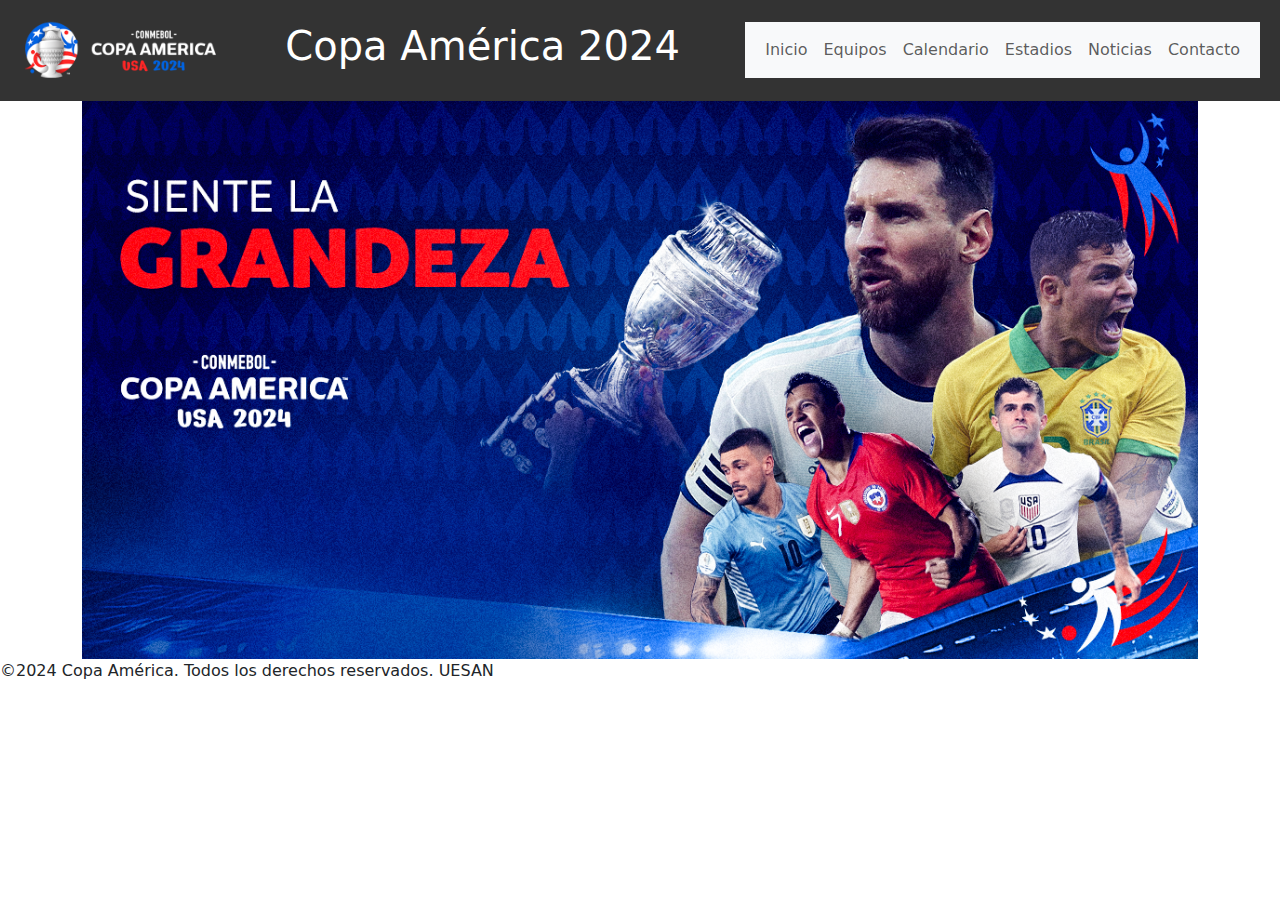
<file: index.html>
<!doctype html>
<html lang="en">
  <head>
    <meta charset="utf-8">
    <meta name="viewport" content="width=device-width, initial-scale=1">    
    <title>Copa América 2024</title>
    <link rel="stylesheet" href="styles.css">
    <link href="https://cdn.jsdelivr.net/npm/bootstrap@5.3.3/dist/css/bootstrap.min.css" rel="stylesheet" integrity="sha384-QWTKZyjpPEjISv5WaRU9OFeRpok6YctnYmDr5pNlyT2bRjXh0JMhjY6hW+ALEwIH" crossorigin="anonymous">
<script src="https://cdn.jsdelivr.net/npm/bootstrap@5.3.3/dist/js/bootstrap.bundle.min.js" integrity="sha384-YvpcrYf0tY3lHB60NNkmXc5s9fDVZLESaAA55NDzOxhy9GkcIdslK1eN7N6jIeHz" crossorigin="anonymous"></script>
  </head>
  <body>
    <header>
        <h1>Copa América 2024</h1>
    
        <div class="logo">
            <img src="images/logo_copa_480.png">
        </div>
        
        <nav class="navbar navbar-expand-lg bg-body-tertiary">
            <div class="container-fluid">
              
              <button class="navbar-toggler" type="button" data-bs-toggle="collapse" data-bs-target="#navbarSupportedContent" aria-controls="navbarSupportedContent" aria-expanded="false" aria-label="Toggle navigation">
                <span class="navbar-toggler-icon"></span>
              </button>
              <div class="collapse navbar-collapse" id="navbarSupportedContent">
                <ul class="navbar-nav me-auto mb-2 mb-lg-0">                  
                    <li class="nav-item"> <a href="index.html" class=" nav-link menu-link">Inicio</a></li>
                    <li class="nav-item"> <a href="equipos.html" class=" nav-link menu-link">Equipos</a></li>
                    <li class="nav-item"><a href="calendario.html" class=" nav-link menu-link">Calendario</a></li>
                    <li class="nav-item"><a href="estadios.html" class=" nav-link menu-link">Estadios</a></li>
                    <li class="nav-item"><a href="noticias.html" class="nav-link">Noticias</a> </li>
                    <li class="nav-item"><a href="#" class="nav-link">Contacto</a></li>
                  
                </ul>
                
              </div>
            </div>
          </nav>
       
        
    </header>
   <section class="container">
    <img src="/images/1200x600-esp-1.png" alt="" class="img-fluid">
   </section>
    
    
    </body>
    
    <footer>
    <p>&copy;2024 Copa América. Todos los derechos reservados. UESAN</p>
    </footer>
  </body>
</html>
</file>
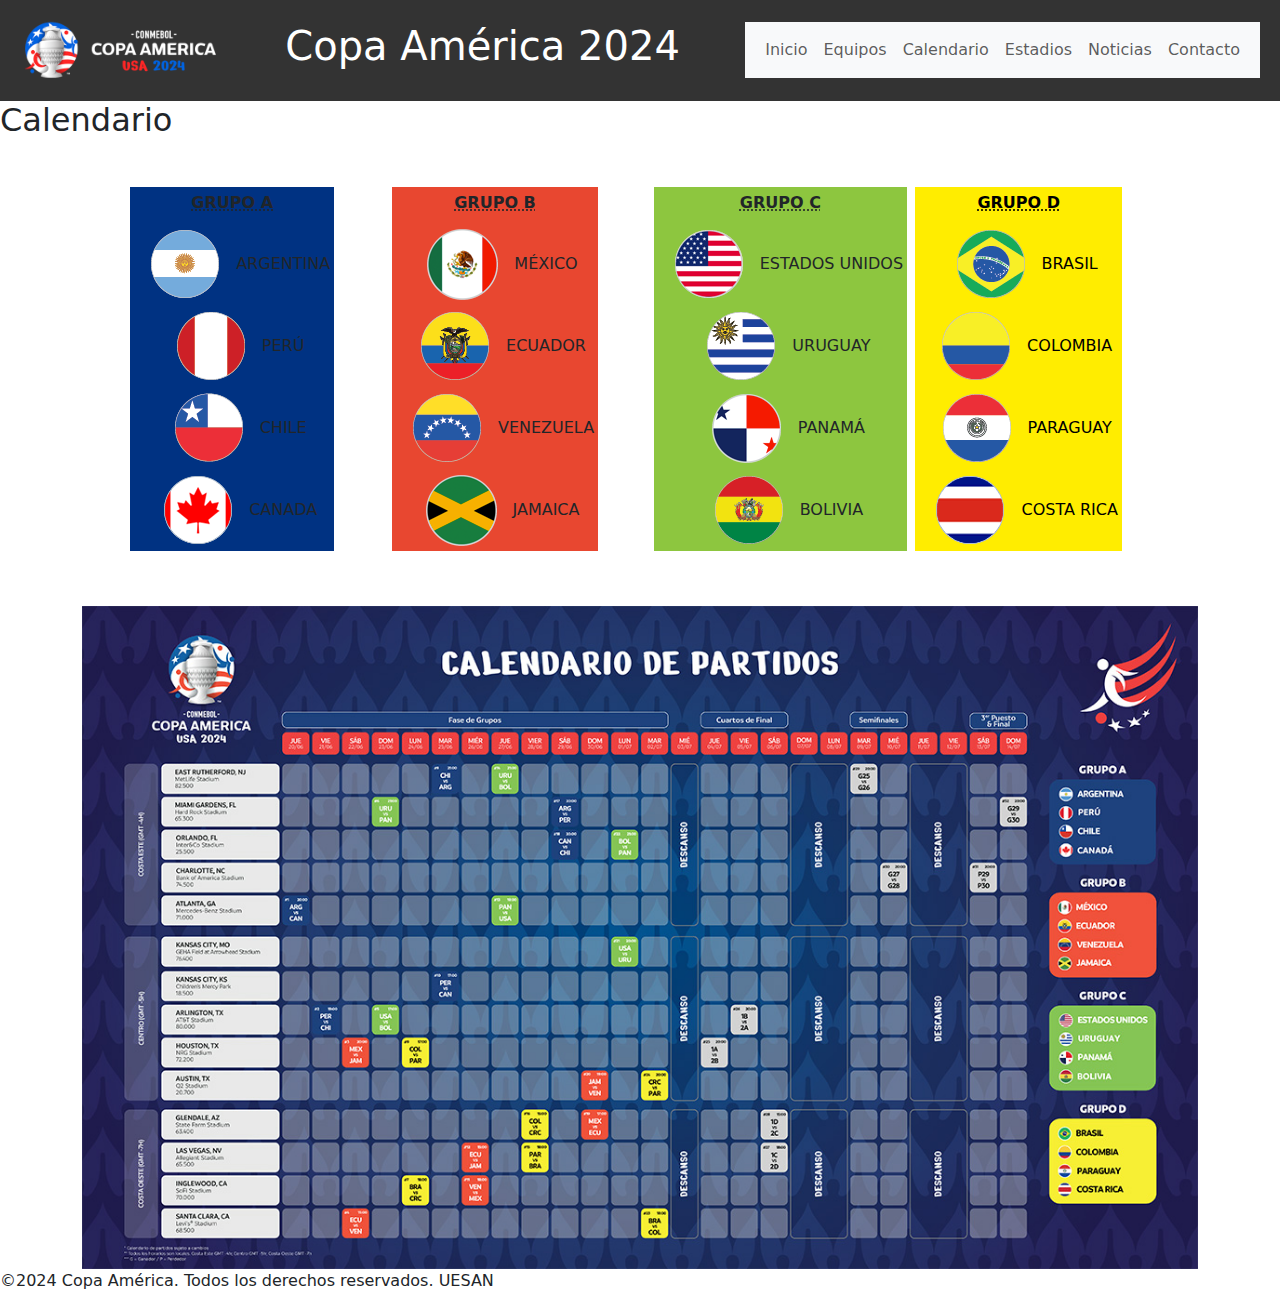
<file: calendario.html>
<!doctype html>
<html lang="en">
  <head>
    <meta charset="utf-8">
    <meta name="viewport" content="width=device-width, initial-scale=1">    
    <title>Copa América 2024 - Calendario</title>
    <link rel="stylesheet" href="styles.css">
    <link href="https://cdn.jsdelivr.net/npm/bootstrap@5.3.3/dist/css/bootstrap.min.css" rel="stylesheet" integrity="sha384-QWTKZyjpPEjISv5WaRU9OFeRpok6YctnYmDr5pNlyT2bRjXh0JMhjY6hW+ALEwIH" crossorigin="anonymous">
<script src="https://cdn.jsdelivr.net/npm/bootstrap@5.3.3/dist/js/bootstrap.bundle.min.js" integrity="sha384-YvpcrYf0tY3lHB60NNkmXc5s9fDVZLESaAA55NDzOxhy9GkcIdslK1eN7N6jIeHz" crossorigin="anonymous"></script>
  </head>
  <style>
    .groupmatcheslist{
    width:100%;
    display:inline-block;
    vertical-align: top;
    margin:0 1%;
    text-align:center;
    }
    .groupinline {
    width: 23%;
    display: inline-block;
    }

    .leaguetable#yellow * {
    color: #000 !important;
    }

    @media screen and (max-width: 767px) {
    .groupinline {
        width:100%;
    }
    }
  </style>
  <body>
    <header>
        <h1>Copa América 2024</h1>
    
        <div class="logo">
            <img src="images/logo_copa_480.png">
        </div>
        
        <nav class="navbar navbar-expand-lg bg-body-tertiary">
            <div class="container-fluid">
              
              <button class="navbar-toggler" type="button" data-bs-toggle="collapse" data-bs-target="#navbarSupportedContent" aria-controls="navbarSupportedContent" aria-expanded="false" aria-label="Toggle navigation">
                <span class="navbar-toggler-icon"></span>
              </button>
              <div class="collapse navbar-collapse" id="navbarSupportedContent">
                <ul class="navbar-nav me-auto mb-2 mb-lg-0">                  
                    <li class="nav-item"> <a href="index.html" class=" nav-link menu-link">Inicio</a></li>
                    <li class="nav-item"> <a href="equipos.html" class=" nav-link menu-link">Equipos</a></li>
                    <li class="nav-item"><a href="calendario.html" class=" nav-link menu-link">Calendario</a></li>
                    <li class="nav-item"><a href="estadios.html" class=" nav-link menu-link">Estadios</a></li>
                    <li class="nav-item"><a href="noticias.html" class="nav-link">Noticias</a> </li>
                    <li class="nav-item"><a href="#" class="nav-link">Contacto</a></li>
                  
                </ul>
                
              </div>
            </div>
          </nav>
       
        
    </header>
    <h2>Calendario</h2>
    <div class="container my-5">
        <div class="groupmatcheslist active">

            <div class="groupinline">
              <table class="w-full leaguetable" style="background:#003282;">
                <thead>
                  <tr class="border-b border-gray-600">
                    <th class="text-left p-1 pb-2"><abbr title="">GRUPO A</abbr></th>
                    </tr>
                </thead>
                <tbody>
                  <tr class="bg-opacity-90">
                    <td class="text-left p-1"><span class="team-logo"><img decoding="async" src="/images/banderas/f_arg.png"><span class="team-name">ARGENTINA</span></span></td>
                  </tr>
          
                  <tr>
                    <td class="text-left p-1"><span class="team-logo"><img decoding="async" src="/images/banderas/f_per.png"><span class="team-name">PERÚ</span></span></td>
                  </tr>
                  <tr class="bg-opacity-90">
                    <td class="text-left p-1"><span class="team-logo"><img decoding="async" src="/images/banderas/f_chi.png"><span class="team-name">CHILE</span></span></td>
                  </tr>
                  <tr class="bg-opacity-90">
                    <td class="text-left p-1"><span class="team-logo"><img decoding="async" src="/images/banderas/f_can.png"><span class="team-name">CANADA</span></span></td>
                  </tr>
                </tbody>
              </table>
            </div>
          
            <div class="groupinline">
              <table class="w-full leaguetable" style="background:#e84730;">
                <thead>
                  <tr class="border-b border-gray-600">
                                <th class="text-left p-1 pb-2"><abbr title="">GRUPO B</abbr></th>
                                    </tr>
                </thead>
                <tbody>
          
                  <tr class="bg-opacity-90">
                    <td class="text-left p-1"><span class="team-logo"><img decoding="async" src="/images/banderas/f_mex.png"><span class="team-name">MÉXICO</span></span></td>
                  </tr>
          
                  <tr>
                    <td class="text-left p-1"><span class="team-logo"><img decoding="async" src="/images/banderas/f_ecu.png"><span class="team-name">ECUADOR</span></span></td>
                  </tr>
          
                  <tr class="bg-opacity-90">
                    <td class="text-left p-1"><span class="team-logo"><img decoding="async" src="/images/banderas/f_ven.png"><span class="team-name">VENEZUELA</span></span></td>
                  </tr>
          
                  <tr class="bg-opacity-90">
                    <td class="text-left p-1"><span class="team-logo"><img decoding="async" src="/images/banderas/f_jam.png"><span class="team-name">JAMAICA</span></span></td>
                  </tr>
          
                </tbody>
              </table>
            </div>
          
            <div class="groupinline">
              <table class="w-full leaguetable" style="background:#8dc63f;">
                <thead>
                  <tr class="border-b border-gray-600">
                                <th class="text-left p-1 pb-2"><abbr title="">GRUPO C</abbr></th>
                                    </tr>
                </thead>
                <tbody>
          
                  <tr class="bg-opacity-90">
                    <td class="text-left p-1"><span class="team-logo"><img decoding="async" src="/images/banderas/f_usa.png"><span class="team-name">ESTADOS UNIDOS</span></span></td>
                  </tr>
          
                  <tr>
                    <td class="text-left p-1"><span class="team-logo"><img decoding="async" src="/images/banderas/f_uru.png"><span class="team-name">URUGUAY</span></span></td>
                  </tr>
          
                  <tr class="bg-opacity-90">
                    <td class="text-left p-1"><span class="team-logo"><img decoding="async" src="/images/banderas/f_pan.png"><span class="team-name">PANAMÁ</span></span></td>
                  </tr>
          
                  <tr class="bg-opacity-90">
                    <td class="text-left p-1"><span class="team-logo"><img decoding="async" src="/images/banderas/f_bol.png"><span class="team-name">BOLIVIA</span></span></td>
                  </tr>
          
                </tbody>
              </table>
            </div>
          
            <div class="groupinline">
              <table class="w-full leaguetable" style="background:#ffed00;" id="yellow">
                <thead>
                  <tr class="border-b border-gray-600">
                                <th class="text-left p-1 pb-2"><abbr title="">GRUPO D</abbr></th>
                                    </tr>
                </thead>
                <tbody>
          
                  <tr class="bg-opacity-90">
                    <td class="text-left p-1"><span class="team-logo"><img decoding="async" src="/images/banderas/f_bra.png"><span class="team-name">BRASIL</span></span></td>
                  </tr>
          
                  <tr>
                    <td class="text-left p-1"><span class="team-logo"><img decoding="async" src="/images/banderas/f_col.png"><span class="team-name">COLOMBIA</span></span></td>
                  </tr>
          
                  <tr class="bg-opacity-90">
                    <td class="text-left p-1"><span class="team-logo"><img decoding="async" src="/images/banderas/f_par.png"><span class="team-name">PARAGUAY</span></span></td>
                  </tr>
          
                  <tr class="bg-opacity-90">
                    <td class="text-left p-1"><span class="team-logo"><img decoding="async" src="/images/banderas/f_cos.png"><span class="team-name">COSTA RICA</span></span></td>
                  </tr>
          
                </tbody>
              </table>
            </div>
          
          </div>
    </div>
    <section class="container">
        <img src="/images/CA24-Fixture_2603_ESP.jpg"  class="img-fluid" alt="">
    </section>
    
     
    
    
    </body>
    
    <footer>
    <p>&copy;2024 Copa América. Todos los derechos reservados. UESAN</p>
    </footer>
  </body>
</html>
</file>
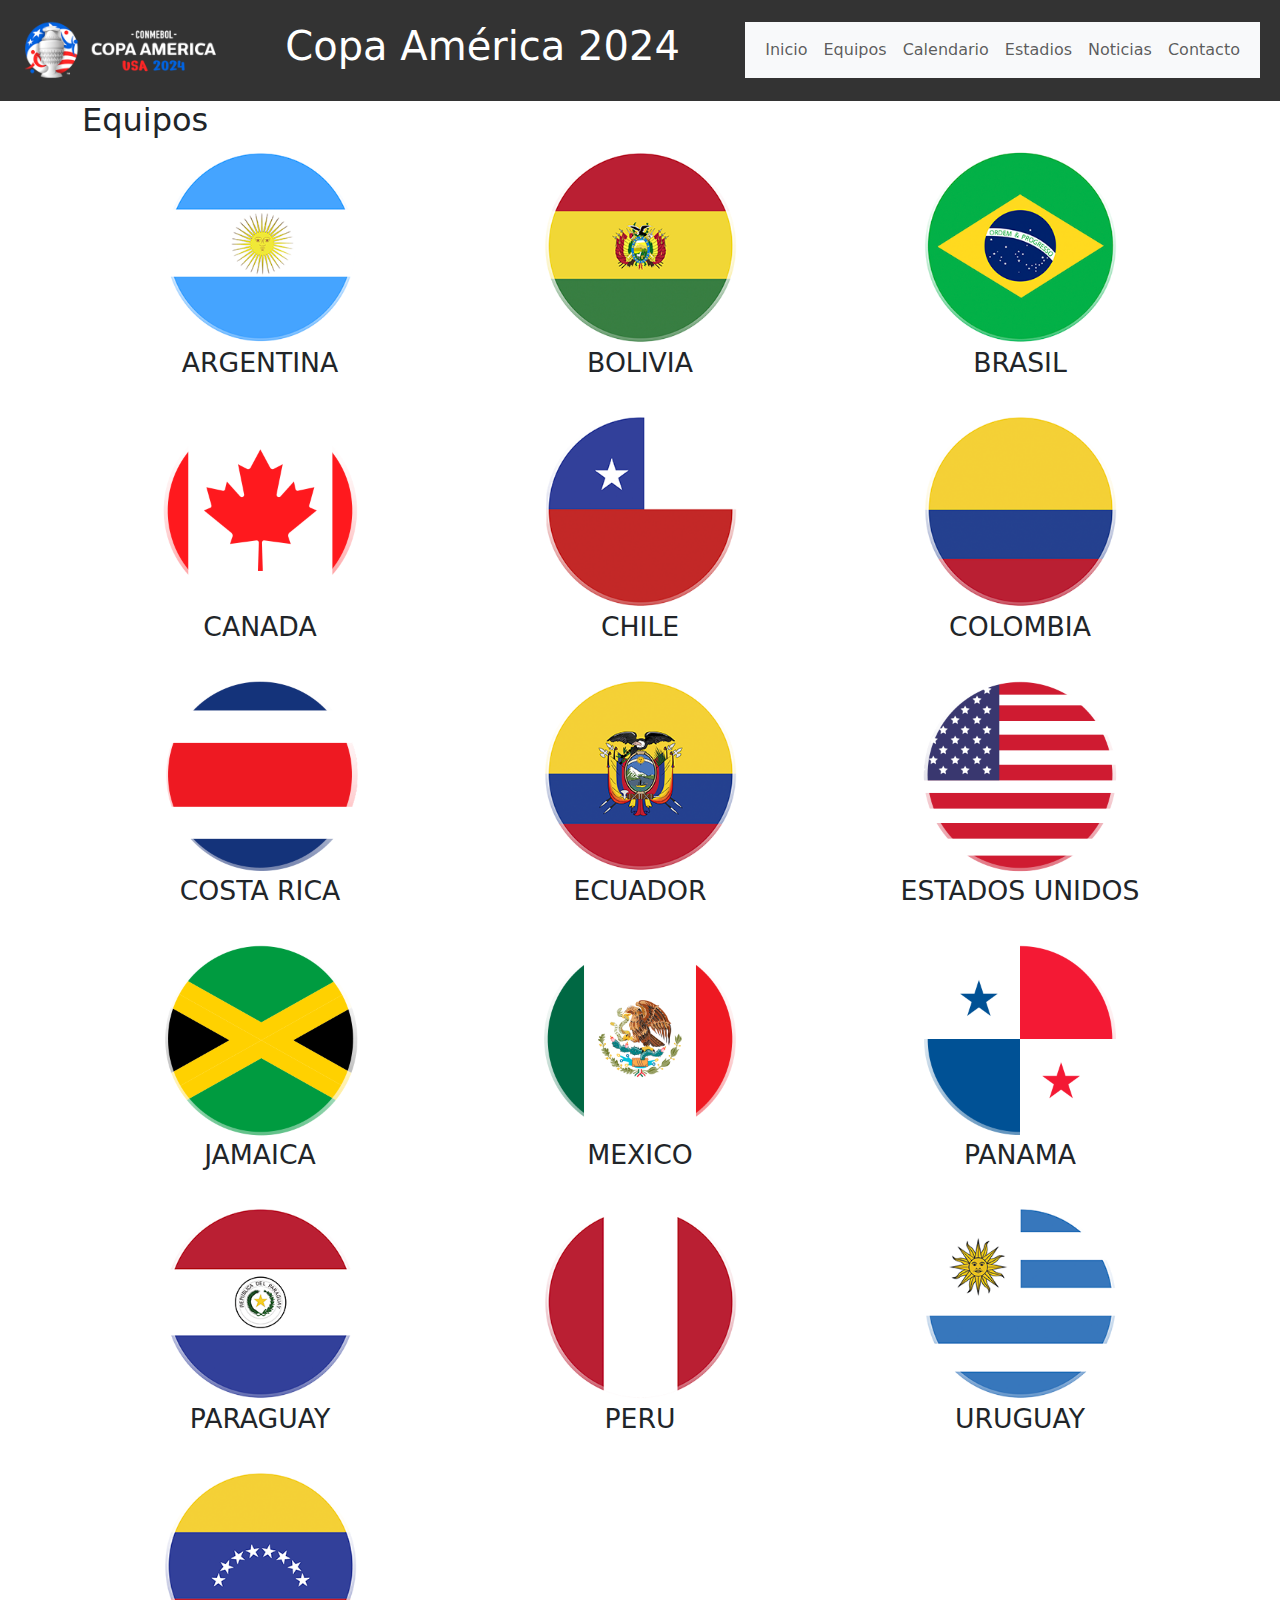
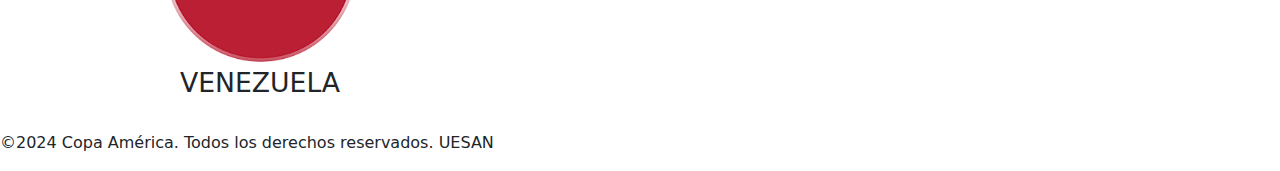
<file: equipos.html>
<!doctype html>
<html lang="en">
  <head>
    <meta charset="utf-8">
    <meta name="viewport" content="width=device-width, initial-scale=1">    
    <title>Copa América 2024 - Equipos</title>
    <link rel="stylesheet" href="styles.css">
    <link href="https://cdn.jsdelivr.net/npm/bootstrap@5.3.3/dist/css/bootstrap.min.css" rel="stylesheet" integrity="sha384-QWTKZyjpPEjISv5WaRU9OFeRpok6YctnYmDr5pNlyT2bRjXh0JMhjY6hW+ALEwIH" crossorigin="anonymous">
<script src="https://cdn.jsdelivr.net/npm/bootstrap@5.3.3/dist/js/bootstrap.bundle.min.js" integrity="sha384-YvpcrYf0tY3lHB60NNkmXc5s9fDVZLESaAA55NDzOxhy9GkcIdslK1eN7N6jIeHz" crossorigin="anonymous"></script>
  </head>
  <body>
    <header>
        <h1>Copa América 2024</h1>
    
        <div class="logo">
            <img src="images/logo_copa_480.png">
        </div>
        
        <nav class="navbar navbar-expand-lg bg-body-tertiary">
            <div class="container-fluid">
              
              <button class="navbar-toggler" type="button" data-bs-toggle="collapse" data-bs-target="#navbarSupportedContent" aria-controls="navbarSupportedContent" aria-expanded="false" aria-label="Toggle navigation">
                <span class="navbar-toggler-icon"></span>
              </button>
              <div class="collapse navbar-collapse" id="navbarSupportedContent">
                <ul class="navbar-nav me-auto mb-2 mb-lg-0">                  
                    <li class="nav-item"> <a href="index.html" class=" nav-link menu-link">Inicio</a></li>
                    <li class="nav-item"> <a href="equipos.html" class=" nav-link menu-link">Equipos</a></li>
                    <li class="nav-item"><a href="calendario.html" class=" nav-link menu-link">Calendario</a></li>
                    <li class="nav-item"><a href="estadios.html" class=" nav-link menu-link">Estadios</a></li>
                    <li class="nav-item"><a href="noticias.html" class="nav-link">Noticias</a> </li>
                    <li class="nav-item"><a href="#" class="nav-link">Contacto</a></li>
                  
                </ul>
                
              </div>
            </div>
          </nav>      
        
    </header>
    
    <section class="container">
        <h2>
            Equipos
        </h2>
        <div class="row">
            <div class="mb-4 col-12 col-sm-6 col-md-4 text-center">
                <img src="/images/banderas/arg-2.png" alt="No Disponible" width="200" height="200" style="border-radius: 50%;" >
                <h3>ARGENTINA</h3>                
            </div>
            <div class="mb-4 col-12 col-sm-6 col-md-4 text-center">
                <img src="/images/banderas/bol-2.png" alt="No Disponible" width="200" height="200" style="border-radius: 50%;" >
                <h3>BOLIVIA</h3>
            </div>
            <div class="mb-4 col-12 col-sm-6 col-md-4 text-center">
                <img src="/images/banderas/bra-2.png" alt="No Disponible" width="200" height="200" style="border-radius: 50%;" >
                <h3>BRASIL</h3>
            </div>
            <div class="mb-4 col-12 col-sm-6 col-md-4 text-center">
                <img src="/images/banderas/can-2.png" alt="No Disponible" width="200" height="200" style="border-radius: 50%;" >
                <h3>CANADA</h3>                
            </div>
            <div class="mb-4 col-12 col-sm-6 col-md-4 text-center">
                <img src="/images/banderas/chi-2.png" alt="No Disponible" width="200" height="200" style="border-radius: 50%;" >
                <h3>CHILE</h3>
            </div>
            <div class="mb-4 col-12 col-sm-6 col-md-4 text-center">
                <img src="/images/banderas/col-2.png" alt="No Disponible" width="200" height="200" style="border-radius: 50%;" >
                <h3>COLOMBIA</h3>
            </div>
            <div class="mb-4 col-12 col-sm-6 col-md-4 text-center">
                <img src="/images/banderas/cos2.png" alt="No Disponible" width="200" height="200" style="border-radius: 50%;" >
                <h3>COSTA RICA</h3>
            </div>
            <div class="mb-4 col-12 col-sm-6 col-md-4 text-center">
                <img src="/images/banderas/ecu-2.png" alt="No Disponible" width="200" height="200" style="border-radius: 50%;" >
                <h3>ECUADOR</h3>
            </div>
            <div class="mb-4 col-12 col-sm-6 col-md-4 text-center">
                <img src="/images/banderas/eeuu2.png" alt="No Disponible" width="200" height="200" style="border-radius: 50%;" >
                <h3>ESTADOS UNIDOS</h3>
            </div>
            <div class="mb-4 col-12 col-sm-6 col-md-4 text-center">
                <img src="/images/banderas/jam2.png" alt="No Disponible" width="200" height="200" style="border-radius: 50%;" >
                <h3>JAMAICA</h3>
            </div>
            <div class="mb-4 col-12 col-sm-6 col-md-4 text-center">
                <img src="/images/banderas/mex2.png" alt="No Disponible" width="200" height="200" style="border-radius: 50%;" >
                <h3>MEXICO</h3>
            </div>
            <div class="mb-4 col-12 col-sm-6 col-md-4 text-center">
                <img src="/images/banderas/pan2.png" alt="No Disponible" width="200" height="200" style="border-radius: 50%;" >
                <h3>PANAMA</h3>
            </div>
            <div class="mb-4 col-12 col-sm-6 col-md-4 text-center">
                <img src="/images/banderas/par-2.png" alt="No Disponible" width="200" height="200" style="border-radius: 50%;" >
                <h3>PARAGUAY</h3>
            </div>
            <div class="mb-4 col-12 col-sm-6 col-md-4 text-center">
                <img src="/images/banderas/per-2.png" alt="No Disponible" width="200" height="200" style="border-radius: 50%;" >
                <h3>PERU</h3>
            </div>
            <div class="mb-4 col-12 col-sm-6 col-md-4 text-center">
                <img src="/images/banderas/uru-2.png" alt="No Disponible" width="200" height="200" style="border-radius: 50%;" >
                <h3>URUGUAY</h3>
            </div>
            <div class="mb-4 col-12 col-sm-6 col-md-4 text-center">
                <img src="/images/banderas/ven-2.png" alt="No Disponible" width="200" height="200" style="border-radius: 50%;" >
                <h3>VENEZUELA</h3>
            </div>
        </div>
    </section>
    
    </body>
    
    <footer>
    <p>&copy;2024 Copa América. Todos los derechos reservados. UESAN</p>
    </footer>
  </body>
</html>
</file>
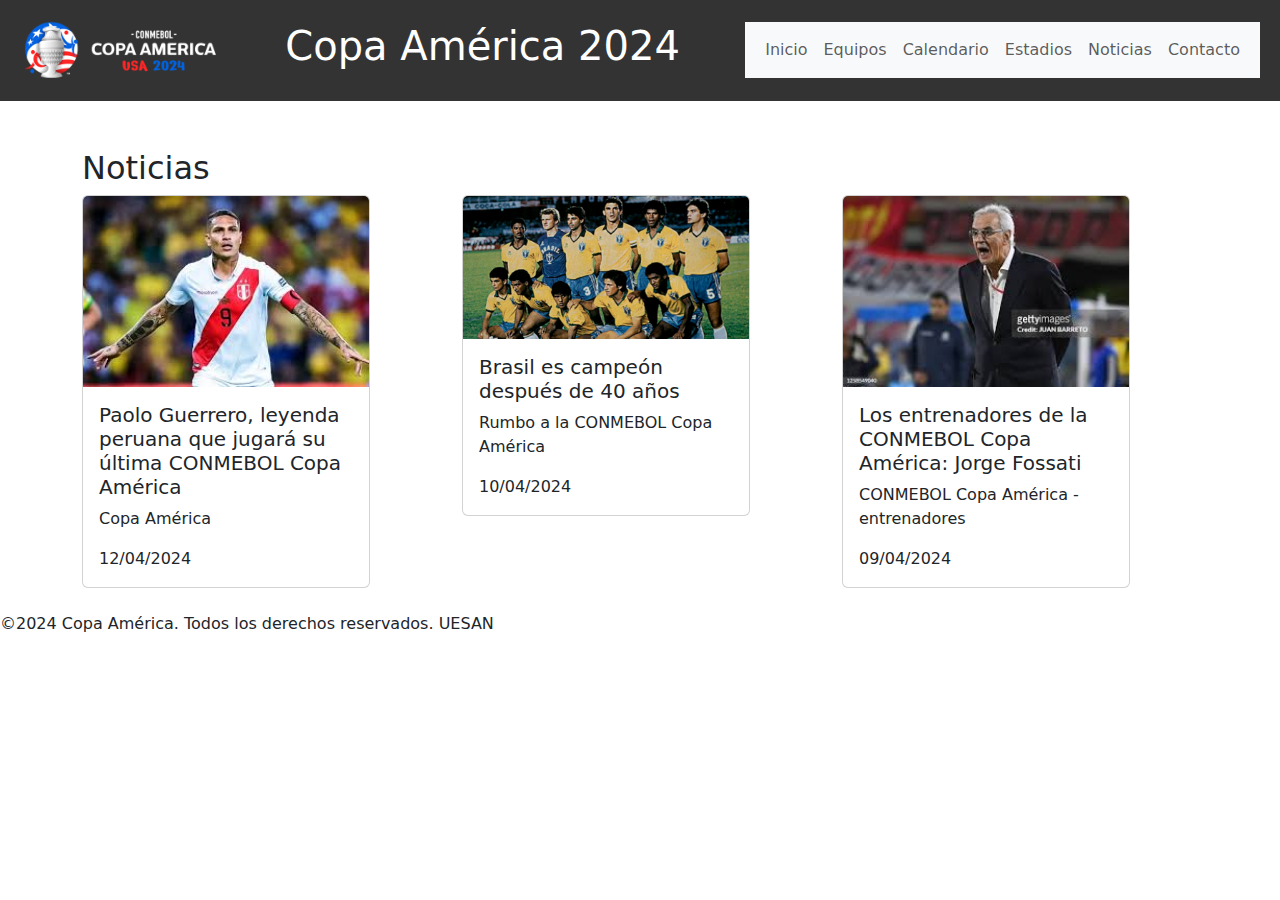
<file: noticias.html>
<!doctype html>
<html lang="en">
  <head>
    <meta charset="utf-8">
    <meta name="viewport" content="width=device-width, initial-scale=1">    
    <title>Copa América 2024 - Noticias</title>
    <link rel="stylesheet" href="styles.css">
    <link href="https://cdn.jsdelivr.net/npm/bootstrap@5.3.3/dist/css/bootstrap.min.css" rel="stylesheet" integrity="sha384-QWTKZyjpPEjISv5WaRU9OFeRpok6YctnYmDr5pNlyT2bRjXh0JMhjY6hW+ALEwIH" crossorigin="anonymous">
<script src="https://cdn.jsdelivr.net/npm/bootstrap@5.3.3/dist/js/bootstrap.bundle.min.js" integrity="sha384-YvpcrYf0tY3lHB60NNkmXc5s9fDVZLESaAA55NDzOxhy9GkcIdslK1eN7N6jIeHz" crossorigin="anonymous"></script>
  </head>
  <body>
    <header>
        <h1>Copa América 2024</h1>
    
        <div class="logo">
            <img src="images/logo_copa_480.png">
        </div>
        
        <nav class="navbar navbar-expand-lg bg-body-tertiary">
            <div class="container-fluid">
              
              <button class="navbar-toggler" type="button" data-bs-toggle="collapse" data-bs-target="#navbarSupportedContent" aria-controls="navbarSupportedContent" aria-expanded="false" aria-label="Toggle navigation">
                <span class="navbar-toggler-icon"></span>
              </button>
              <div class="collapse navbar-collapse" id="navbarSupportedContent">
                <ul class="navbar-nav me-auto mb-2 mb-lg-0">                  
                    <li class="nav-item"> <a href="index.html" class=" nav-link menu-link">Inicio</a></li>
                    <li class="nav-item"> <a href="equipos.html" class=" nav-link menu-link">Equipos</a></li>
                    <li class="nav-item"><a href="calendario.html" class=" nav-link menu-link">Calendario</a></li>
                    <li class="nav-item"><a href="estadios.html" class=" nav-link menu-link">Estadios</a></li>
                    <li class="nav-item"><a href="noticias.html" class="nav-link">Noticias</a> </li>
                    <li class="nav-item"><a href="#" class="nav-link">Contacto</a></li>
                  
                </ul>
                
              </div>
            </div>
          </nav>
       
        
    </header>
    <section class="container mt-5">
        <h2>Noticias</h2>
        <div class="row justify-content-between">
            <div class="col-12 col-md-4 mb-4">
                <div class="card" style="width: 18rem;">
                    <img src="/images/paologue.jpg" class="card-img-top" alt="...">
                    <div class="card-body">
                      <h5 class="card-title">Paolo Guerrero, leyenda peruana que jugará su última CONMEBOL Copa América</h5>
                      <p class="card-text">Copa América</p>
                      <p class="card-text">12/04/2024</p>
                    </div>
                  </div>
            </div>
            <div class="col-12 col-md-4 mb-4">
                <div class="card" style="width: 18rem;">
                    <img src="/images/Seleccion-Brasil-1989.jpg" class="card-img-top" alt="...">
                    <div class="card-body">
                      <h5 class="card-title">Brasil es campeón después de 40 años</h5>
                      <p class="card-text">Rumbo a la CONMEBOL Copa América</p>
                      <p class="card-text">10/04/2024</p>
                    </div>
                  </div>
            </div>
            <div class="col-12 col-md-4 mb-4">
                <div class="card" style="width: 18rem;">
                    <img src="/images/fosati.jpg" class="card-img-top" alt="...">
                    <div class="card-body">
                      <h5 class="card-title">Los entrenadores de la CONMEBOL Copa América: Jorge Fossati</h5>
                      <p class="card-text">CONMEBOL Copa América - entrenadores</p>
                      <p class="card-text">09/04/2024</p>
                    </div>
                  </div>
            </div>
            
        </div>
        
    </section>
    
    
    
    
    </body>
    
    <footer>
    <p>&copy;2024 Copa América. Todos los derechos reservados. UESAN</p>
    </footer>
  </body>
</html>
</file>
<file: styles.css>
body{
    font-family: Arial,  sans-serif;
    background-color:aliceblue;
}

header{
    background-color: #333;
    color: #fff;
    padding: 20px;
    display: flex;
    justify-content: space-between;
    align-items: center;
}

.logo{
    order :-1;
}

.logo img{
    width: 200px;
    height: auto;
}

h3{font-size:20pt !important;}

.redbgg, .redbgg *{color:#fff !important;}

.redbgg {border-radius:4px; background:#FF1515; padding:5px 10px;}

.styled-table { border-collapse: collapse; 
    margin: 25px 0; 
    font-size: 1em; 
    font-family: sans-serif; 
    min-width: 450px; 
    box-shadow: 0 0 20px rgba(0, 0, 0, 0.15); 
}

.styled-table thead tr { background-color: #980081; 
    color: #ffffff; 
    text-align: middle; }

.styled-table th, .styled-table td { padding: 12px 15px; }

.styled-table tbody tr { border-bottom: 1px solid #dddddd; } 

.styled-table tbody tr:nth-of-type(even) { background-color: #f3f3f3; } 

.styled-table tbody tr:last-of-type { border-bottom: 2px solid #009879; }
</file>
